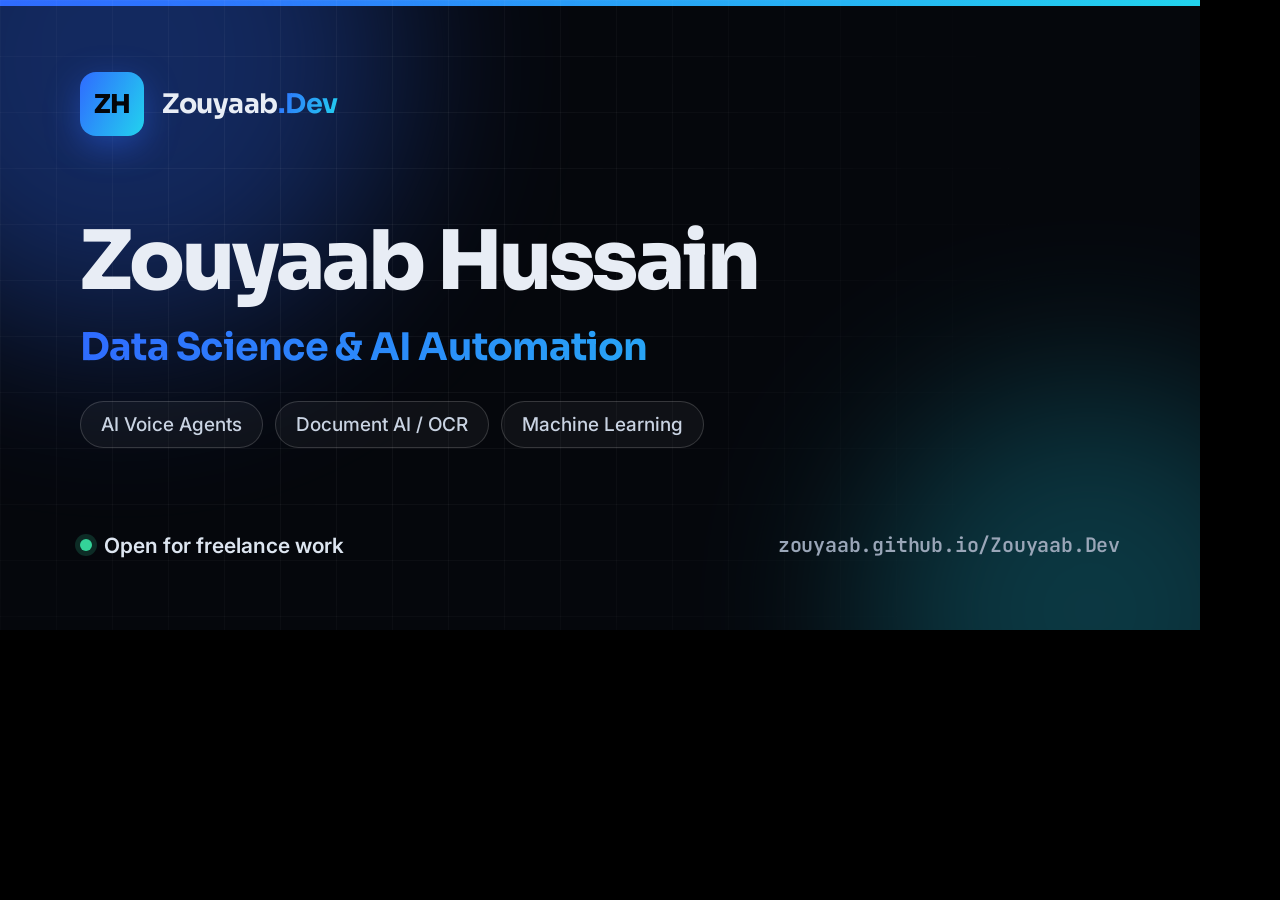
<file: og-card.html>
<!DOCTYPE html>
<html lang="en">
<head>
<meta charset="UTF-8" />
<title>OG card source, 1200x630</title>
<link rel="preconnect" href="https://fonts.googleapis.com" />
<link rel="preconnect" href="https://fonts.gstatic.com" crossorigin />
<link href="https://fonts.googleapis.com/css2?family=Sora:wght@600;700;800&family=Inter:wght@400;500;600&family=JetBrains+Mono:wght@500;600&display=swap" rel="stylesheet" />
<style>
  :root{
    --brand:#2F6BFF;
    --brand-2:#22D3EE;
    --bg:#05070C;
    --surface:#0C1220;
    --text:#E8EDF5;
    --muted:#9AA6B8;
    --grad:linear-gradient(115deg,var(--brand),var(--brand-2));
  }
  *{box-sizing:border-box;margin:0;padding:0;}
  html,body{background:#000;}
  body{display:flex;align-items:flex-start;justify-content:flex-start;}

  /* Exact Open Graph canvas */
  .card{
    position:relative;
    width:1200px;height:630px;
    overflow:hidden;
    background:var(--bg);
    font-family:'Inter',system-ui,sans-serif;
    color:var(--text);
    padding:72px 80px;
    display:flex;flex-direction:column;justify-content:space-between;
  }

  /* glow orbs, same language as the live site */
  .orb{position:absolute;border-radius:50%;filter:blur(90px);}
  .orb-1{width:560px;height:560px;background:var(--brand);opacity:.34;top:-220px;left:-160px;}
  .orb-2{width:460px;height:460px;background:var(--brand-2);opacity:.24;bottom:-210px;right:-120px;}

  /* faint technical grid */
  .grid{
    position:absolute;inset:0;
    background-image:
      linear-gradient(rgba(255,255,255,.045) 1px,transparent 1px),
      linear-gradient(90deg,rgba(255,255,255,.045) 1px,transparent 1px);
    background-size:56px 56px;
    mask-image:radial-gradient(circle at 30% 40%,#000 20%,transparent 78%);
    -webkit-mask-image:radial-gradient(circle at 30% 40%,#000 20%,transparent 78%);
  }

  /* top accent bar mirrors the site scroll-progress */
  .topbar{position:absolute;top:0;left:0;right:0;height:6px;background:var(--grad);}

  .row{position:relative;display:flex;align-items:center;gap:18px;}

  .mark{
    width:64px;height:64px;border-radius:16px;
    background:var(--grad);
    display:flex;align-items:center;justify-content:center;
    font-family:'Sora',sans-serif;font-weight:800;font-size:26px;
    color:#04060B;letter-spacing:-.02em;
    box-shadow:0 10px 34px rgba(47,107,255,.42);
  }
  .wordmark{font-family:'Sora',sans-serif;font-weight:700;font-size:27px;letter-spacing:-.01em;}
  .wordmark span{
    background:var(--grad);
    -webkit-background-clip:text;background-clip:text;
    -webkit-text-fill-color:transparent;
  }

  .middle{position:relative;}

  h1{
    font-family:'Sora',sans-serif;
    font-weight:800;font-size:82px;line-height:1.02;
    letter-spacing:-.035em;
  }
  .role{
    margin-top:20px;
    font-family:'Sora',sans-serif;
    font-weight:700;font-size:38px;letter-spacing:-.02em;
    background:var(--grad);
    -webkit-background-clip:text;background-clip:text;
    -webkit-text-fill-color:transparent;
  }

  .chips{display:flex;gap:12px;margin-top:30px;}
  .chip{
    border:1px solid rgba(255,255,255,.16);
    background:rgba(255,255,255,.045);
    border-radius:999px;
    padding:11px 20px;
    font-size:19px;font-weight:500;color:#C9D3E2;
  }

  .bottom{position:relative;display:flex;align-items:center;justify-content:space-between;}

  .status{display:flex;align-items:center;gap:12px;font-size:21px;font-weight:600;color:#DDE5F0;}
  .dot{
    width:12px;height:12px;border-radius:50%;
    background:#34D399;
    box-shadow:0 0 0 5px rgba(52,211,153,.18);
  }
  .url{
    font-family:'JetBrains Mono',monospace;
    font-size:20px;font-weight:600;color:var(--muted);
    letter-spacing:-.01em;
  }
</style>
</head>
<body>
  <div class="card" id="card">
    <span class="topbar"></span>
    <span class="orb orb-1"></span>
    <span class="orb orb-2"></span>
    <span class="grid"></span>

    <div class="row">
      <span class="mark">ZH</span>
      <span class="wordmark">Zouyaab<span>.Dev</span></span>
    </div>

    <div class="middle">
      <h1>Zouyaab Hussain</h1>
      <div class="role">Data Science &amp; AI Automation</div>
      <div class="chips">
        <span class="chip">AI Voice Agents</span>
        <span class="chip">Document AI / OCR</span>
        <span class="chip">Machine Learning</span>
      </div>
    </div>

    <div class="bottom">
      <div class="status"><span class="dot"></span> Open for freelance work</div>
      <div class="url">zouyaab.github.io/Zouyaab.Dev</div>
    </div>
  </div>
</body>
</html>
</file>
